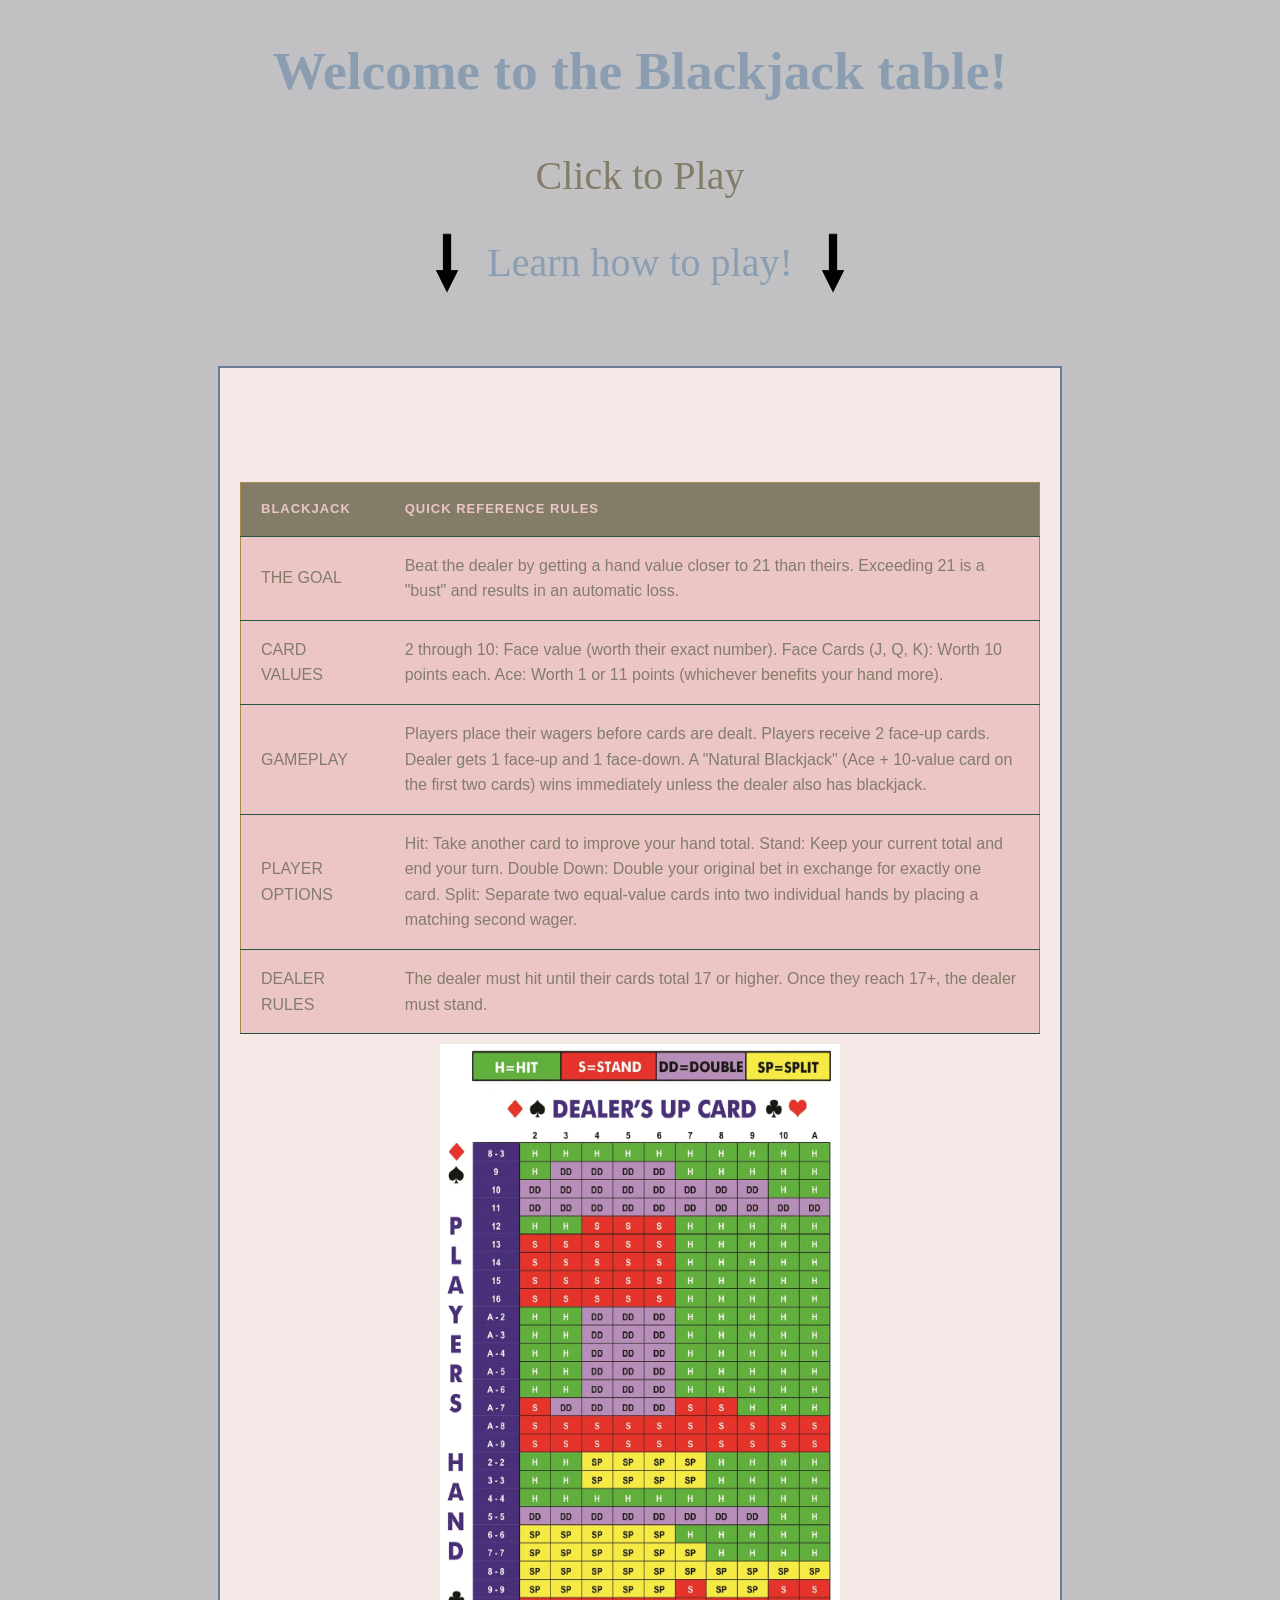
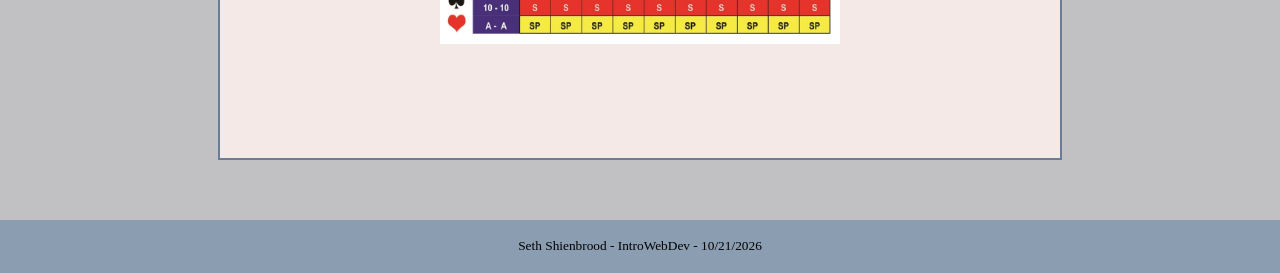
<file: index.html>
<!DOCTYPE html>
<html lang="en">

<head>
<link rel="stylesheet" type="text/css" href="css/blackjack_styles.css">
<title>
Blackjack
</title>
</head>


<body>

    <h1 id="main_heading">
        Welcome to the Blackjack table!
    </h1>

    <div class="navbar">
        <a href="game.html">Click to Play</a>
    </div>

    <div class = "learn">
        <img height=80; width=40; src="images/downarrow.png">
        <a>Learn how to play!</a>
        <img height=80; width=40; src="images/downarrow.png">
    </div>

    <div class = img_flex>
<table class = "rules-table">
  <thead>
    <tr>
      <th>
        BLACKJACK
      </th>
      <th>
        Quick Reference Rules
      </th>
    </tr>
  </thead>

  <tbody>
    <tr>
      <td>
        THE GOAL
      </td>
      <td>
        Beat the dealer by getting a hand value closer to 21 than theirs.
        Exceeding 21 is a "bust" and results in an automatic loss.
      </td>
    </tr>

    <tr>
      <td>
        CARD VALUES
      </td>
      <td>
        2 through 10:  Face value (worth their exact number).
        Face Cards (J, Q, K): Worth 10 points each.
        Ace: Worth 1 or 11 points (whichever benefits your hand more).
      </td>
    </tr>

     <tr>
      <td>
        GAMEPLAY
      </td>
      <td>
        Players place their wagers before cards are dealt.
        Players receive 2 face-up cards. Dealer gets 1 face-up and 1 face-down.
        A "Natural Blackjack" (Ace + 10-value card on the first two cards) 
        wins immediately unless the dealer also has blackjack.
      </td>
    </tr>

    <tr>
      <td>
        PLAYER OPTIONS
      </td>
      <td>
        Hit: Take another card to improve your hand total.
        Stand: Keep your current total and end your turn.
        Double Down: Double your original bet in exchange for exactly one card.
        Split: Separate two equal-value cards into two individual hands 
        by placing a matching second wager.
      </td>
    </tr>

  <tr>
      <td>
        DEALER RULES
      </td>
      <td>
        The dealer must hit until their cards total 17 or higher. 
        Once they reach 17+, the dealer must stand.
      </td>
    </tr>
  </tbody>
  </table>

        <img height=600; width=400; src="images/basic_strategy.jpg">
   </div>


   <footer class=footer>
    <p>Seth Shienbrood - IntroWebDev - 10/21/2026</p>
   </footer>


</body>




</html>
</file>
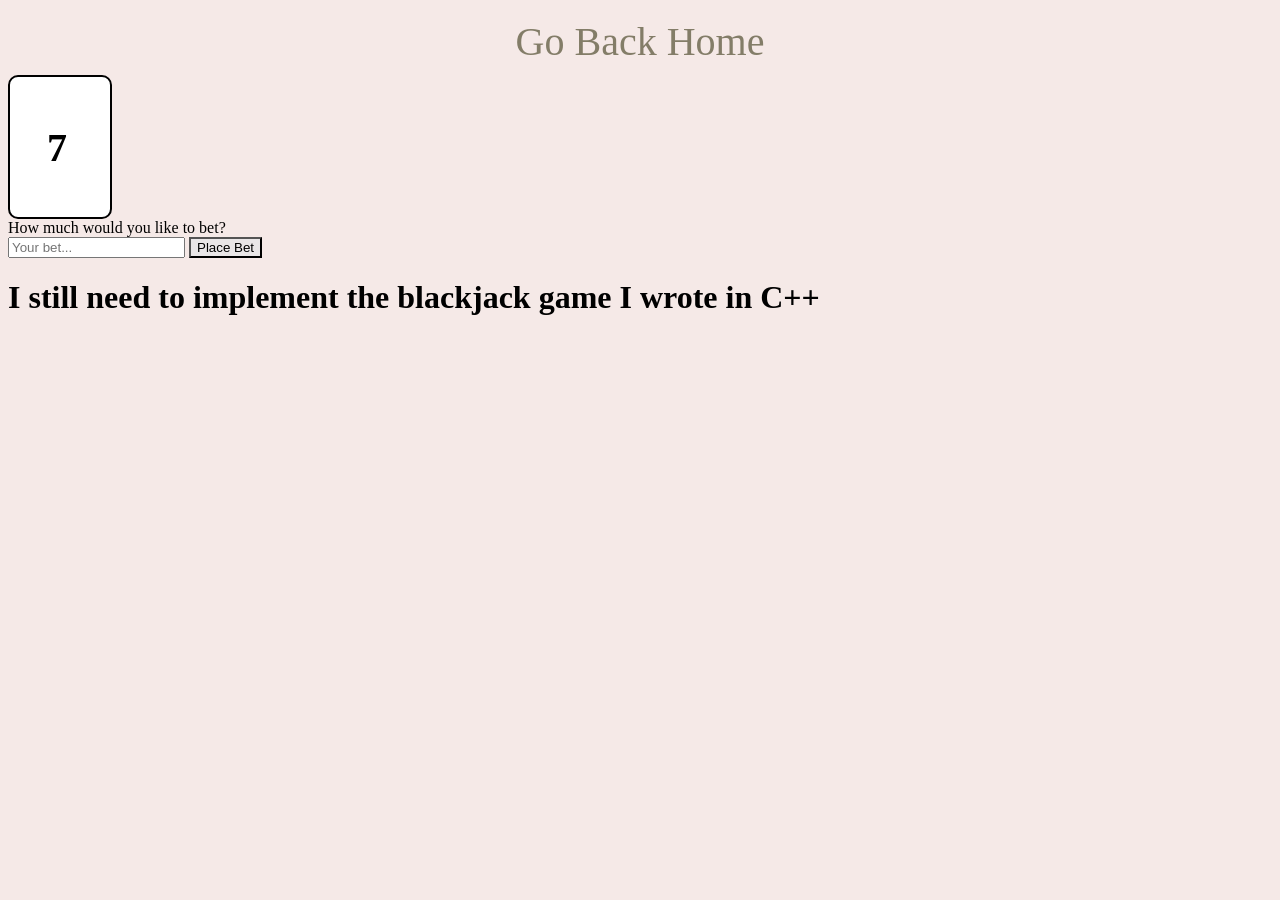
<file: game.html>
<!DOCTYPE html>
<html lang=en>

<head>
<link rel="stylesheet" type="text/css" href="css/game.css">
<title>Play</title>
</head>

<body>
    <script>
        function display_bet() {
            let bet = document.getElementById("bet_input").value;
            
            document.getElementById("output").innerHTML = "you have bet " + bet;
        }
    </script>

    <div class="navbar">
        <a href="index.html">Go Back Home</a>
    </div>

    <div class = "card"> 
        <span class = "card-number">7</span>
    </div>
    <div class = dealer_cards> </div>

    <div id="output">How much would you like to bet?</div>
    <input type="text" id="bet_input" placeholder="Your bet...">
    <button class="bet_button" onclick="display_bet()">Place Bet</button>

    <h1>I still need to implement the blackjack game I wrote in C++</h1>

</body>

</html>
</file>
<file: css/blackjack_styles.css>
body {
    margin:0;
    background-color:#C1C0C2;
}

.navbar {
    display:flex;
    justify-content:center;
    margin:0;
    flex-wrap:wrap;
}

.navbar a{
    color: #837D68;
    font-size:30pt;
    padding: 10px 150px;
    text-decoration: none;
    text-align:center;
}

.navbar a:hover{
    background-color: #E9E6E7;
}

#main_heading {
    color: #8A9DB1;
    font-size: 40pt;
    background:#C1C0C2;
    text-align: center;
    padding:40px;
    margin:0;
}

.learn {
    display:flex;
    justify-content:center;
    align-items: center;
    margin:10px auto;
    
}

.learn a {
    color: #8A9DB1;
    font-size:30pt;
    padding: 20px 20px;
    text-decoration: none;

}

.img_flex {
    display:flex;
    gap:10px;
    align-items: center;
    background-color:#F5E9E7;
    width: 800px;
    padding: 20px;
    flex-direction: column;
    justify-content:center;
    border: 2px solid #6B7C98;
    min-height: 150vh;
    margin:60px auto;

}

.img_flex a{
    font-size:15pt;
}

.footer {
    background-color: #8A9DB1;
    font-size: 10pt;
    text-align: center;
    padding: 5px;
}

.rules-table {
    width: 100%;
    border-collapse: collapse;
    font-family: Arial, sans-serif;
    background: #ECC5C6;
    color: #837D68;
    border: 1px solid #A88A4A;
}

.rules-table th {
    background: #837D68;
    color: #ECC5C6;
    text-align: left;
    text-transform: uppercase;
    letter-spacing: 1px;
    font-size: 13px;
}

.rules-table th,
.rules-table td {
    padding: 16px 20px;
    border-bottom: 1px solid #285644;
    line-height: 1.6;
}

.rules-table tbody tr:hover {
    background: #205641;
}

@media screen and (max-width: 900px) { .learn, .navbar { flex-direction: column; } }
</file>
<file: css/game.css>
body {
    background-color:#F5E9E7;
}

.navbar {
    display:flex;
    justify-content:center;
    margin:0;
    flex-wrap:wrap;
}

.navbar a{
    color: #837D68;
    font-size:30pt;
    padding: 10px 150px;
    text-decoration: none;
    text-align:center;
}

.navbar a:hover{
    background-color: #E9E6E7;
}

.square {
    width:150px;
    height:150px;
    background-color:teal
    
}

.card {
    width: 100px;
    height: 140px;
    background-color: white;
    border: 2px solid black;
    border-radius: 10px;
    position: relative;
}

.card-number {
    position: absolute;
    top: 47px;
    left: 37px;
    font-size: 40px;
    font-weight: bold;
}

.bet_button{
    background-color: #E9E6E7;
}
</file>
